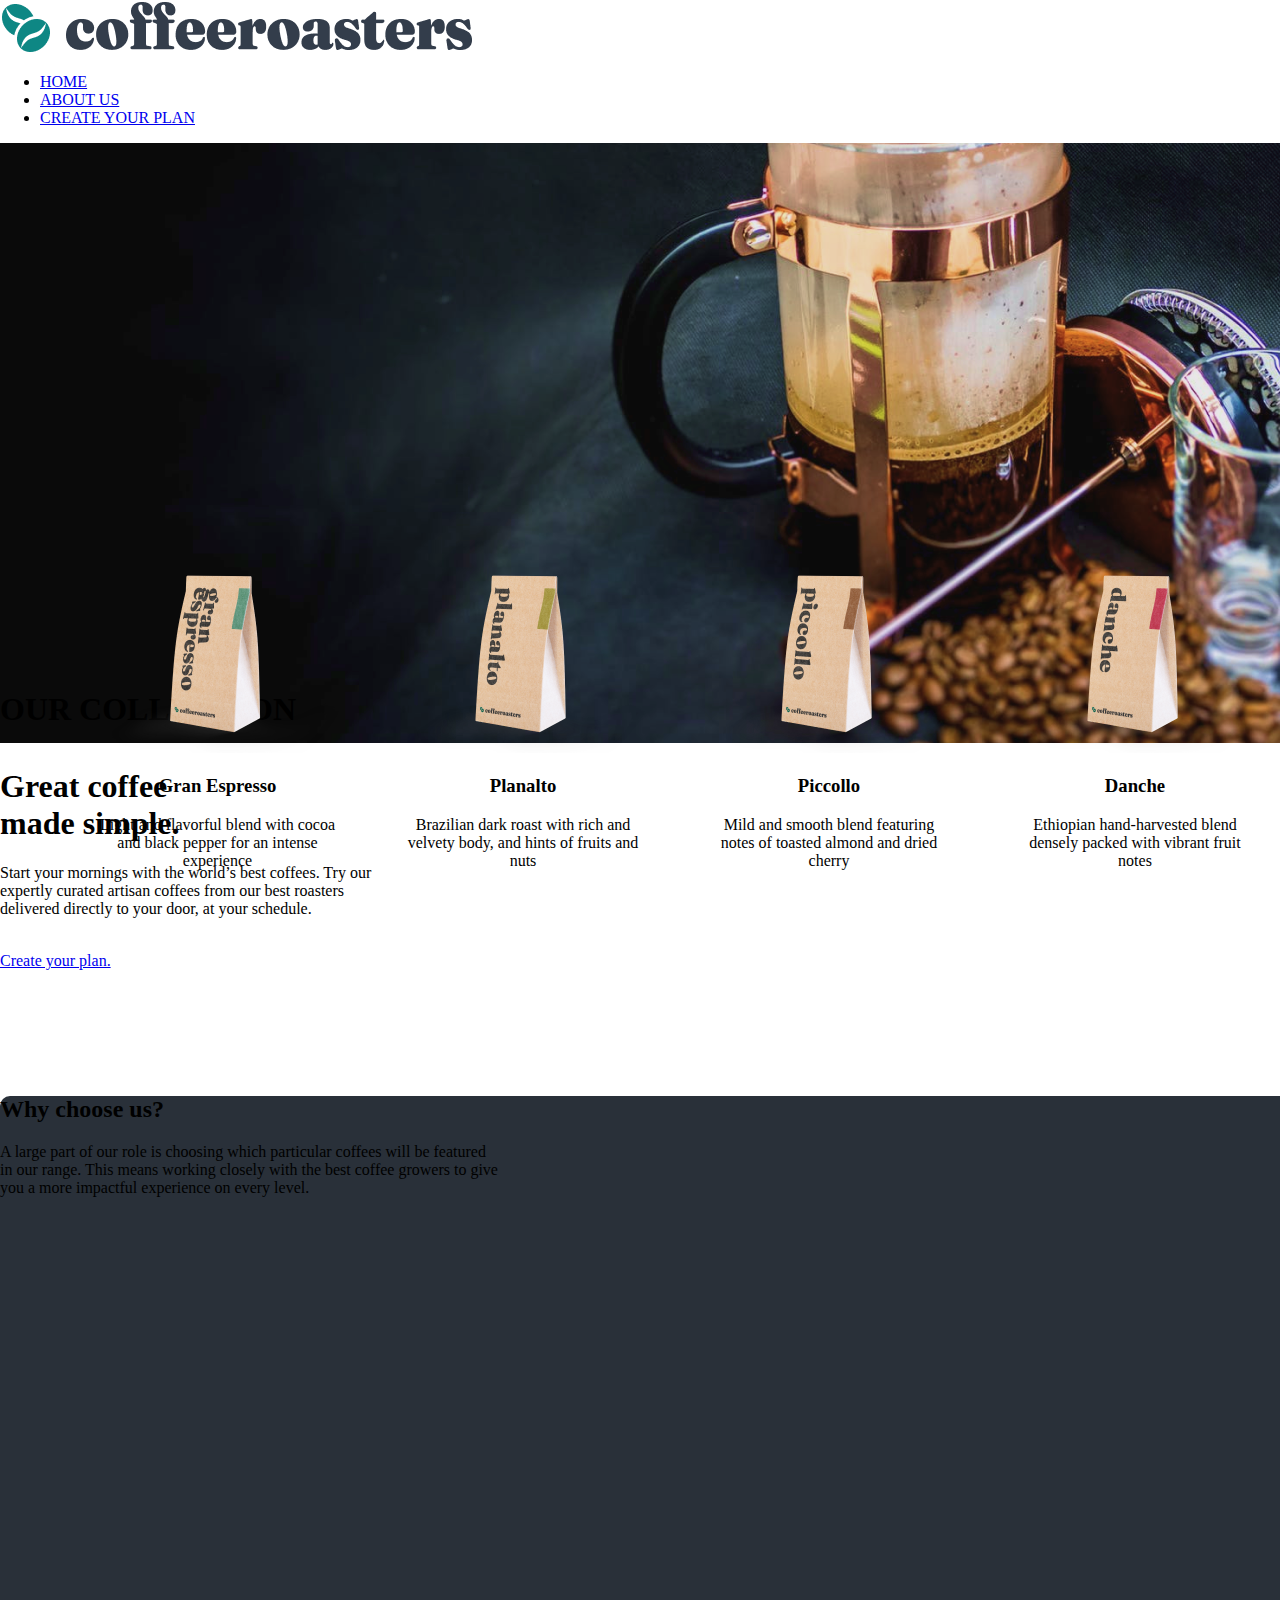
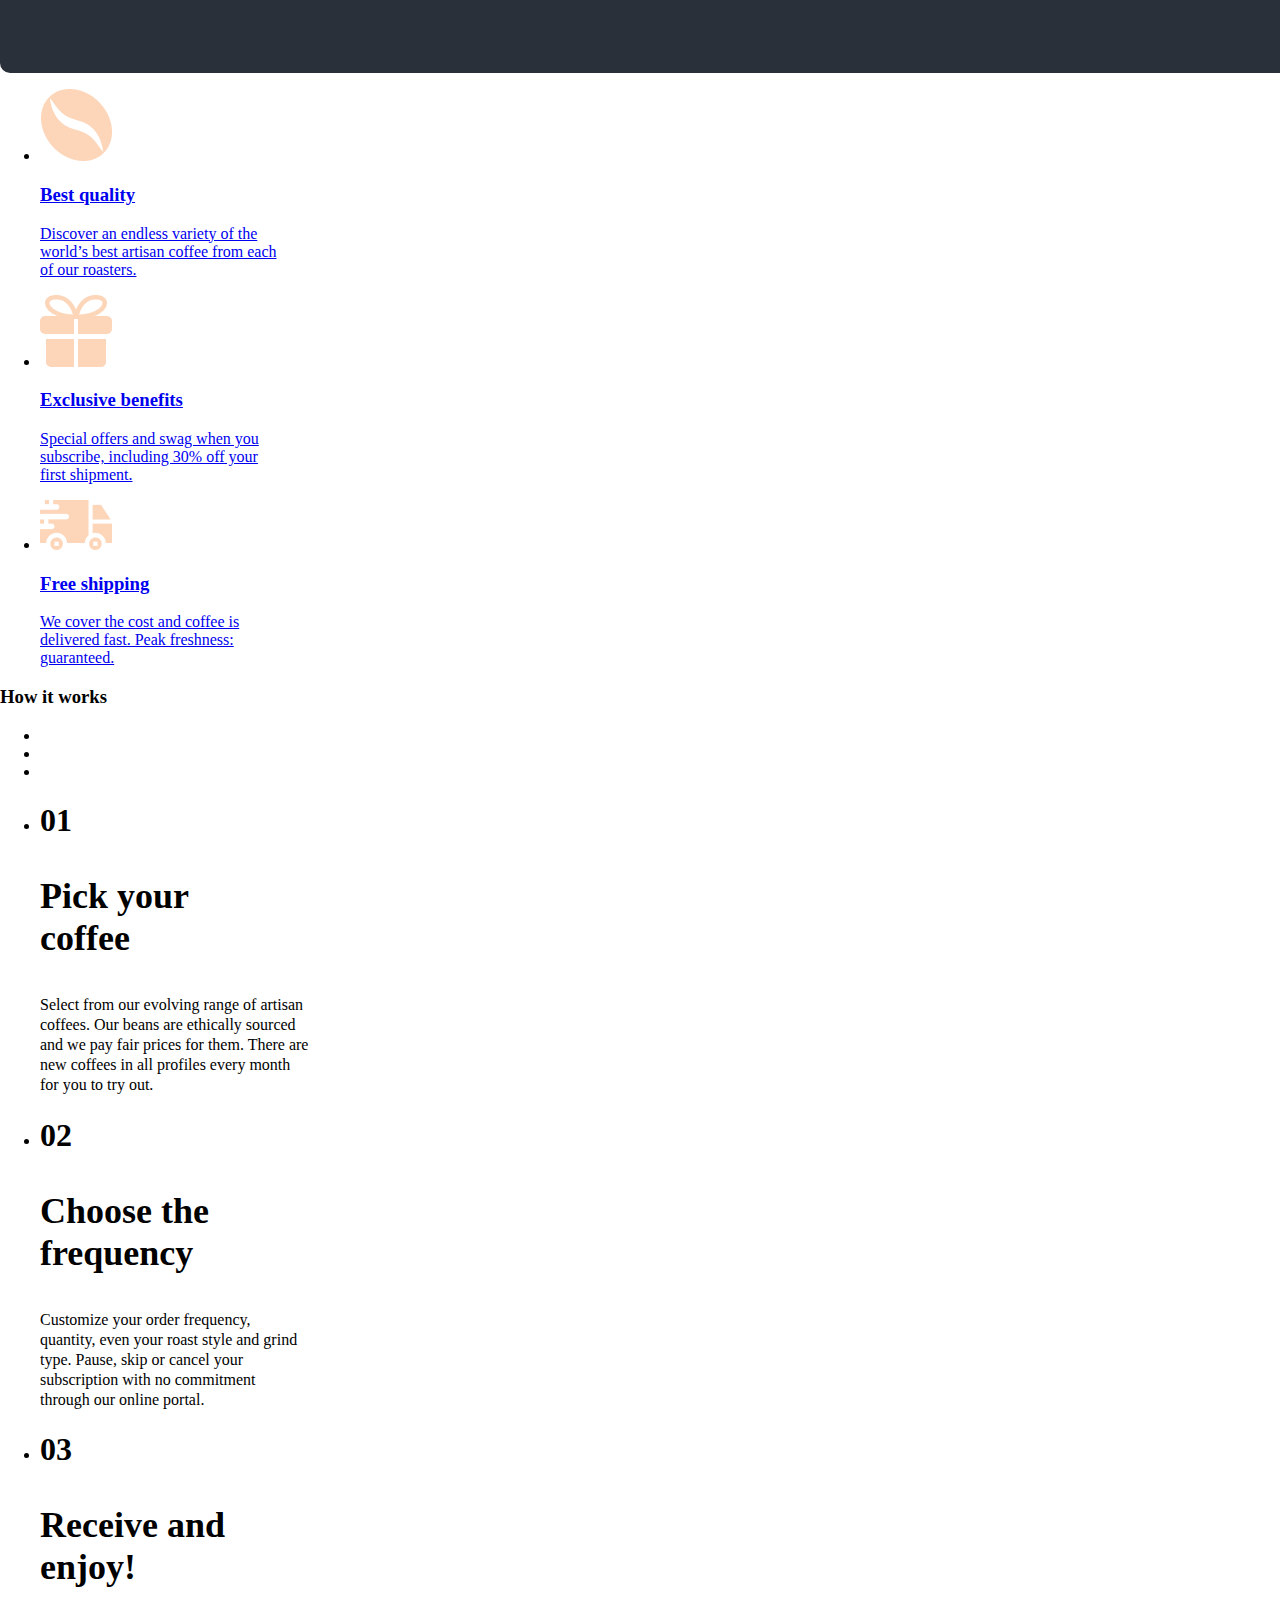
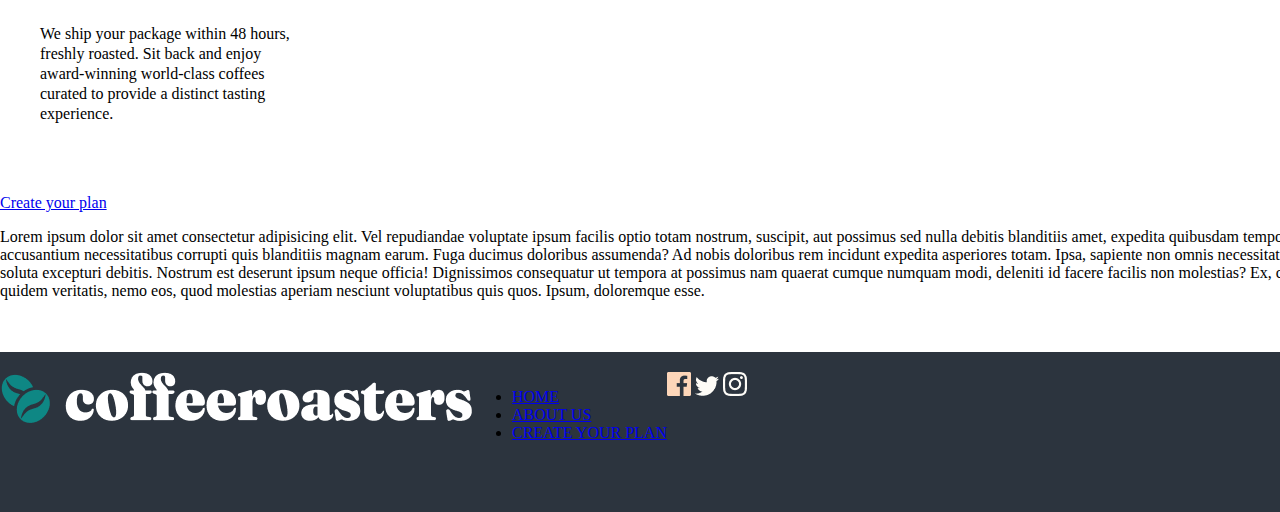
<file: index.html>
<!DOCTYPE html>
<html lang="en">
<head>
    <meta charset="UTF-8">
    <meta http-equiv="X-UA-Compatible" content="IE=edge">
    <meta name="viewport" content="width=device-width, initial-scale=1.0">
    <title>Coffeeroasters</title>
    <link rel="stylesheet" href="./css/style.css">
</head>
<body>
    <div class="container">
        <header>
            <div class="logo">
                <a href="./index.html"><img class="coffeeroasters" src="./image/coffeeroasters.png" alt="coffeeroasters"></a>
            </div>
            <ul class="menu">
                <li class="menu_item"><a href="./index.html" class="menu_link">HOME</a></li>
                <li class="menu_item"><a href="./about.html" class="menu_link">ABOUT US</a></li>
                <li class="menu_item"><a href="#" class="menu_link">CREATE YOUR PLAN</a>
                </li>
            </ul>
        </header>
        
        <div class="content">
            <img src="./image/Bitmap.png" alt="Bitmap" class="bitmap">
            <div class="left">
                <h1 class="heading">Great coffee <br> made simple.</h1>
                <p class="text">Start your mornings with the world’s best coffees. Try our <br> expertly curated artisan coffees from our best roasters <br> delivered directly to your door, at your schedule.</p>
                <br>
                <a class="btn" href="#">Create your plan.</a>
            </div>
        </div>
        
        
        <div class="collection">
            <h1 class="our-collection">OUR COLLECTION</h1>
            <ul class="collection_menu">
                <li class="collection_item"><a href="#" class="collection_link">
                    <img src="./image/gran.png" alt="gran">
                    <h3>Gran Espresso</h3>
                    <p>Light and flavorful blend with cocoa <br> and black pepper for an intense <br> experience</p>
                </a></li>
                <li class="collection_item"><a href="#" class="collection_link">
                    <img src="./image/planalto.png" alt="planalto">
                    <h3>Planalto</h3>
                    <p>Brazilian dark roast with rich and <br> velvety body, and hints of fruits and <br> nuts</p>
                </a></li>
                <li class="collection_item"><a href="#" class="collection_link">
                    <img src="./image/piccollo.png" alt="piccollo">
                    <h3>Piccollo</h3>
                    <p>Mild and smooth blend featuring <br> notes of toasted almond and dried <br>  cherry</p>
                </a></li>
                <li class="collection_item"><a href="#" class="collection_link">
                    <img src="./image/danche.png" alt="danche">
                    <h3>Danche</h3>
                    <p>Ethiopian hand-harvested blend <br> densely packed with vibrant fruit <br> notes</p>
                </a></li>
            </ul>
        </div>
        
        <div class="box">
            <h2 class="box-heading">Why choose us?</h2>
            <p class="box-text">A large part of our role is choosing which particular coffees will be featured <br> 
                in our range. This means working closely with the best coffee growers to give 
                <br>
                you a more impactful experience on every level.</p>
            </div>
            <ul class="box_menu">
                <li class="box_item"><a href="#" class="box_link">
                    <img class="headings" src="./image/coffee-bean.png" alt="coffee-bean">
                    <h3 class="menu_heading">Best quality</h3>
                    <p class="menu_text">Discover an endless variety of the <br> world’s best artisan coffee from each <br> of our roasters.</p>
                </a></li>
                <li class="box_item"><a href="#" class="box_link">
                    <img class="headings" src="./image/Combined Shape.png" alt="Combined">
                    <h3 class="menu_heading">Exclusive benefits</h3>
                    <p class="menu_text">Special offers and swag when you <br> subscribe, including 30% off your <br> first shipment.</p>
                </a></li>
                <li class="box_item"><a href="#" class="box_link">
                    <img class="headings" src="./image/Combined Shape (1).png" alt="Combined">
                    <h3 class="menu_heading">Free shipping</h3>
                    <p class="menu_text">We cover the cost and coffee is <br> delivered fast. Peak freshness: <br> guaranteed.</p>
                </a></li>
            </ul>


            <div class="wrapper">
                <h3 class="wrapper_heading">How it works</h3>
                <div class="line">
                    <ul class="circle_menu">
                        <li class="circle"></li>
                        <li class="circle"></li>
                        <li class="circle"></li>
                    </ul>
                </div>

                <ul class="wrapper_menu">
                    <li class="wrapper_item">
                        <h1 class="big_heading">01</h1>
                        <h3 class="item_heading">Pick your <br> coffee</h3>
                        <p>Select from our evolving range of artisan <br> coffees. Our beans are ethically sourced <br> and we pay fair prices for them. There are <br> new coffees in all profiles every month <br> for you to try out.</p>
                    </li>
                    <li class="wrapper_item">
                        <h1 class="big_heading">02</h1>
                        <h3 class="item_heading">Choose the <br> frequency</h3>
                        <p>Customize your order frequency, <br> quantity, even your roast style and grind <br> type. Pause, skip or cancel your <br> subscription with no commitment <br> through our online portal.</p>
                    </li>
                    <li class="wrapper_item">
                        <h1 class="big_heading">03</h1>
                        <h3 class="item_heading">Receive and <br> enjoy!</h3>
                        <p>We ship your package within 48 hours, <br> freshly roasted. Sit back and enjoy <br> award-winning world-class coffees <br> curated to provide a distinct tasting <br> experience.</p>
                    </li>
                </ul>
            </div>
            <br>
            <br>
            <br>
            <a href="#" class="button">Create your plan</a>




            <p>Lorem ipsum dolor sit amet consectetur adipisicing elit. Vel repudiandae voluptate ipsum facilis optio totam nostrum, suscipit, aut possimus sed nulla debitis blanditiis amet, expedita quibusdam temporibus. Delectus accusantium necessitatibus corrupti quis blanditiis magnam earum. Fuga ducimus doloribus assumenda? Ad nobis doloribus rem incidunt expedita asperiores totam. Ipsa, sapiente non omnis necessitatibus veniam ducimus ad soluta excepturi debitis. Nostrum est deserunt ipsum neque officia! Dignissimos consequatur ut tempora at possimus nam quaerat cumque numquam modi, deleniti id facere facilis non molestias? Ex, culpa ad. Optio, cum quidem veritatis, nemo eos, quod molestias aperiam nesciunt voluptatibus quis quos. Ipsum, doloremque esse.</p>
        
        <br>
        <br>
    </div>

        <footer class="footer">
            <div class="container">
            <div class="footer_div">
                <a href="./index.html"><img class="coffee_logo" src="./image/coffee_logo.png" alt="coffee_logo"></a>
            </div>
                <ul class="footer_menu">
                    <li class="footer_item"><a href="./index.html" class="footer_link"> HOME</a></li>
                    <li class="footer_item"><a href="./about.html" class="footer_link"> ABOUT US</a></li>
                    <li class="footer_item"><a href="#" class="footer_link"> CREATE YOUR PLAN</a></li>
                </ul>

            <div class="image_div">
            <a href="#"><img class="image" src="./image/facebook.png" alt="facebook"></a>
            <a href="#"><img class="image" src="./image/twitter.png" alt="twitter"></a>
            <a href="#"><img class="image" src="./image/instagram.png" alt="instagram"></a>
        </div>
    </div>
        </footer>

    
    </body>
    </html>
</file>
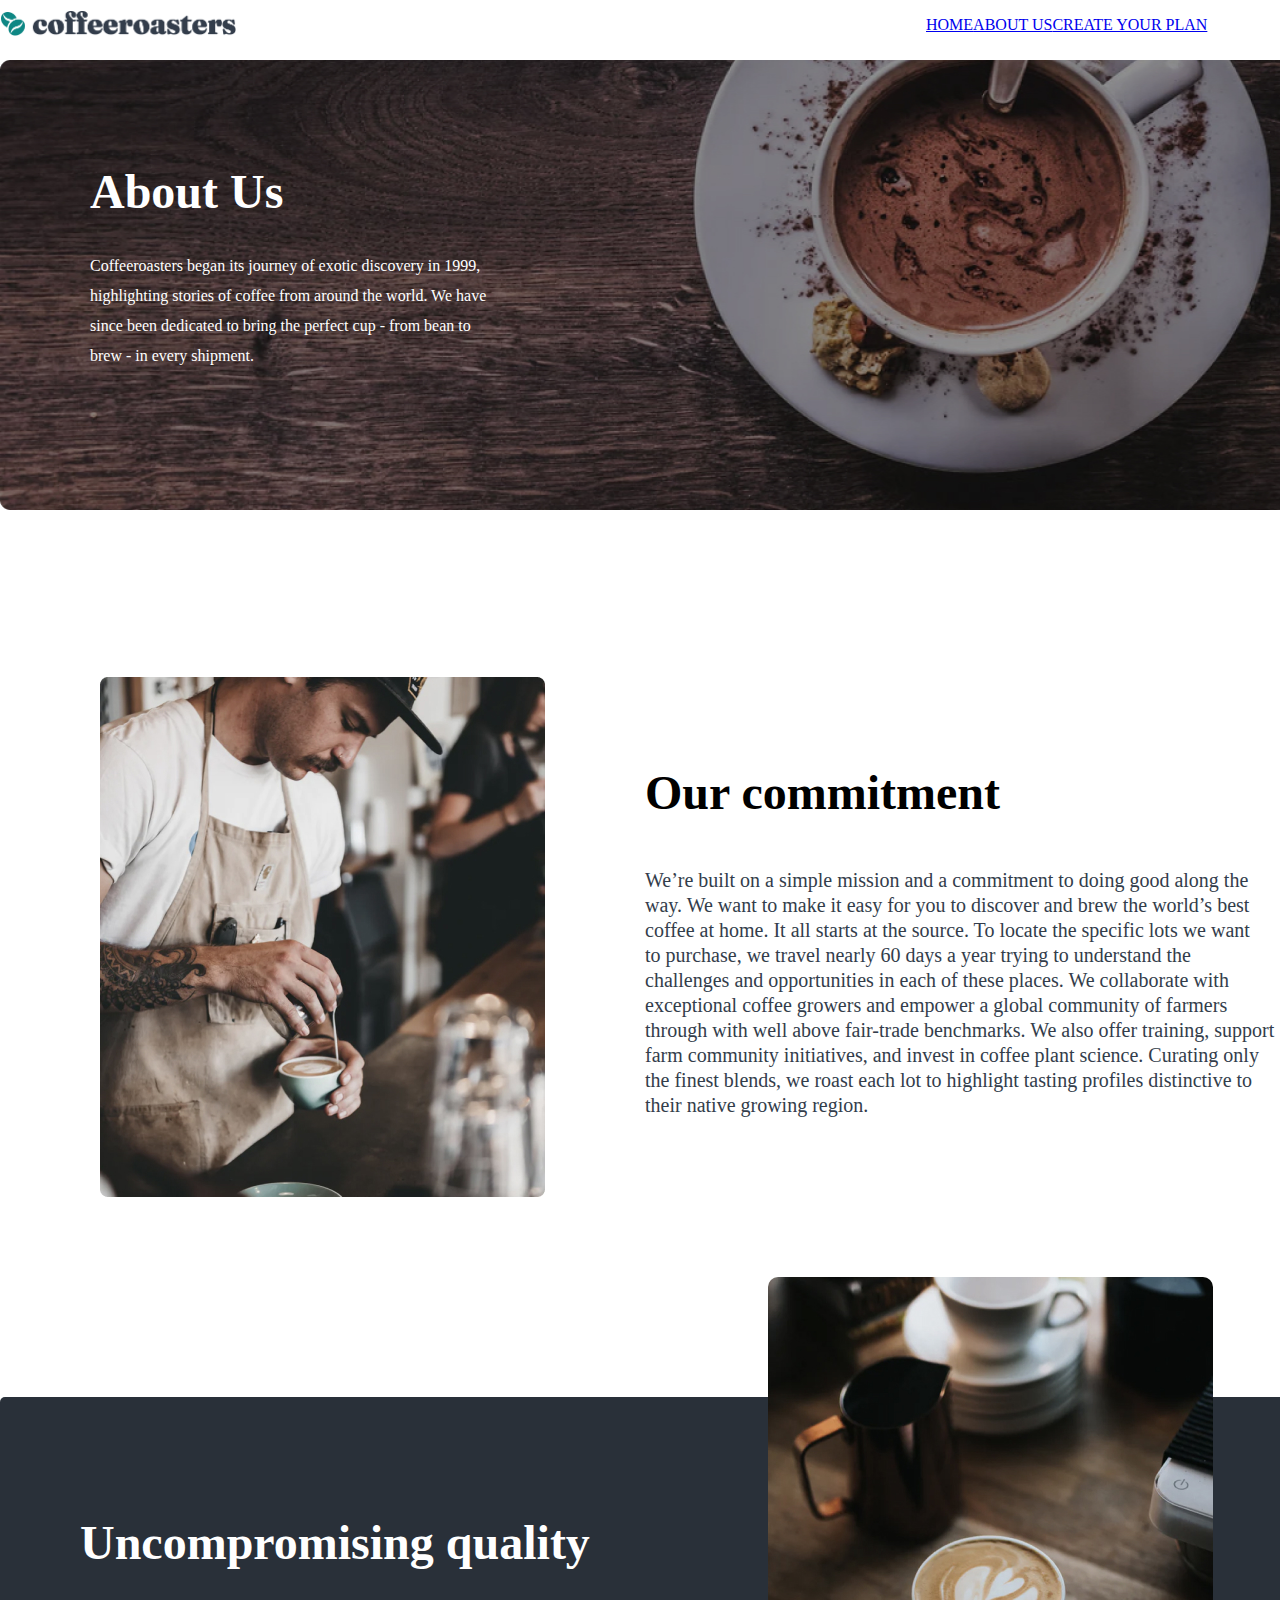
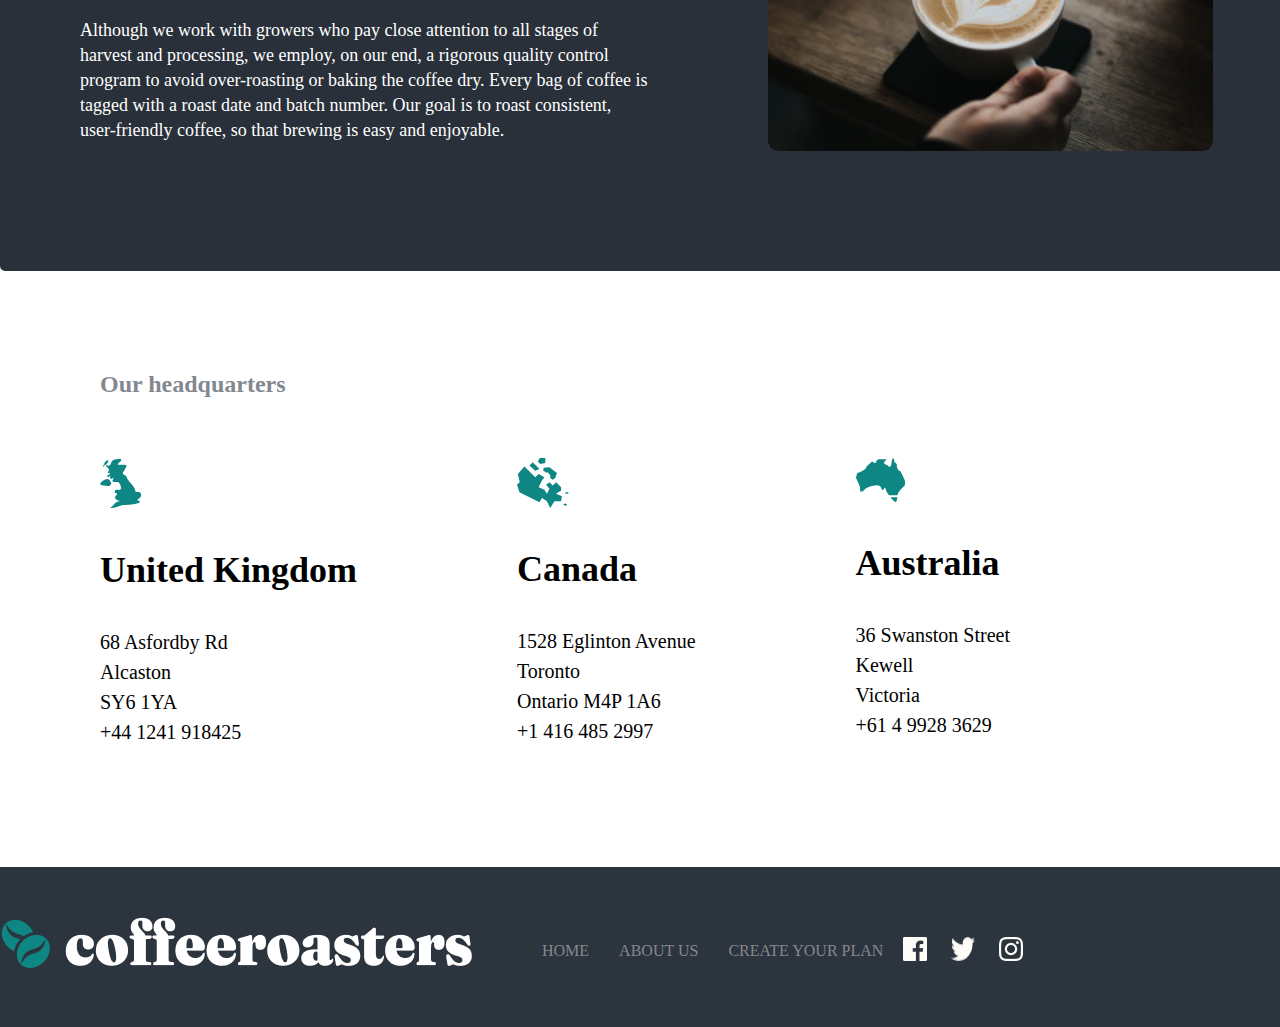
<file: about.html>
<!DOCTYPE html>
<html lang="en">
<head>
    <meta charset="UTF-8">
    <meta http-equiv="X-UA-Compatible" content="IE=edge">
    <meta name="viewport" content="width=device-width, initial-scale=1.0">
    <title>About Us</title>
    <link rel="stylesheet" href="./css/style.css">
</head>
<body>
    <div class="container">
        <header class="header">
            <div class="logo">
                <a href="./index.html"><img class="header__img" src="./image/coffeeroasters.png" alt="coffeeroasters"></a>
            </div>
            <ul class="header__list">
                <li class="header__item"><a href="./index.html" class="header__link">HOME</a></li>
                <li class="header__item"><a href="./about.html" class="header__link">ABOUT US</a></li>
                <li class="header__item"><a href="./subscribe.html" class="header__link">CREATE YOUR PLAN</a>
                </li>
            </ul>
        </header>
        <div class="content">
            <img src="./image/about-logo.jpg" alt="about-logo" class="about-logo">
            <div class="content__left">
                <h1 class="about_heading">About Us</h1>
                <p class="about_text">Coffeeroasters began its journey of exotic discovery in 1999, <br> highlighting stories of coffee from around the world. We have <br> since been dedicated to bring the perfect cup - from bean to <br> brew - in every shipment.</p>
            </div>
        </div>


        <div class="commitment">
            <img src="./image/commitment.jpg" alt="commitment" class="commitment_img">
            <nav class="commit_nav">
                <h3>Our commitment</h3>
                <p>We’re built on a simple mission and a commitment to doing good along the <br> way. We want to make it easy for you to discover and brew the world’s best <br> coffee at home. It all starts at the source. To locate the specific lots we want <br> to purchase, we travel nearly 60 days a year trying to understand the <br> challenges and opportunities in each of these places. We collaborate with <br> exceptional coffee growers and empower a global community of farmers <br> through with well above fair-trade benchmarks. We also offer training, support <br> farm community initiatives, and invest in coffee plant science. Curating only <br> the finest blends, we roast each lot to highlight tasting profiles distinctive to <br> their native growing region.</p>
            </nav>
        </div>


        <div class="quality">
            <nav class="quality_nav">
                <h3 class="quality_heading">Uncompromising quality</h3>
                <p class="quality_text">Although we work with growers who pay close attention to all stages of <br> harvest and processing, we employ, on our end, a rigorous quality control <br> program to avoid over-roasting or baking the coffee dry. Every bag of coffee is <br> tagged with a roast date and batch number. Our goal is to roast consistent, <br> user-friendly coffee, so that brewing is easy and enjoyable.</p>
            </nav>
            <img src="./image/quality.jpg" alt="quality" class="quality_img">
        </div>


        <div class="headquarters">
            <h2 class="headquarter_heading">Our headquarters</h2>
            <ul class="countries">
                <li class="country">
                    <img src="./image/united-kingdom.svg" alt="united-kingdom">
                    <h3 class="country_heading">United Kingdom</h3>
                    <p class="country_text">68  Asfordby Rd <br>
                        Alcaston <br>
                        SY6 1YA <br>
                        +44 1241 918425</p>
                </li>
                <li class="country">
                    <img src="./image/canada.svg" alt="canada">
                    <h3 class="country_heading">Canada</h3>
                    <p class="country_text">1528  Eglinton Avenue <br>
                        Toronto <br>
                        Ontario M4P 1A6 <br>
                        +1 416 485 2997</p>
                </li>
                <li class="country">
                    <img src="./image/australia.svg" alt="australia">
                    <h3 class="country_heading">Australia</h3>
                    <p class="country_text">36 Swanston Street <br>
                        Kewell <br>
                        Victoria <br>
                        +61 4 9928 3629</p>
                </li>
            </ul>
        </div>

        </div>



        <footer class="footer">
            <div class="container">
            <div class="footer_div">
                <a href="./index.html"><img class="footer__logo" src="./image/coffee_logo.png" alt="coffee_logo"></a>
            </div>
                <ul class="footer__menu">
                    <li class="footer__item"><a href="./index.html" class="footer__link"> HOME</a></li>
                    <li class="footer__item"><a href="./about.html" class="footer__link"> ABOUT US</a></li>
                    <li class="footer__item"><a href="#" class="footer__link"> CREATE YOUR PLAN</a></li>
                </ul>

            <div class="image_div">
            <a href="#"><img class="footer__image" src="./image/faceboook.png" alt="facebook"></a>
            <a href="#"><img class="footer__image" src="./image/twitter.png" alt="twitter"></a>
            <a href="#"><img class="footer__image" src="./image/instagram.png" alt="instagram"></a>
        </div>
    </div>
        </footer>
</body>
</html>
</file>
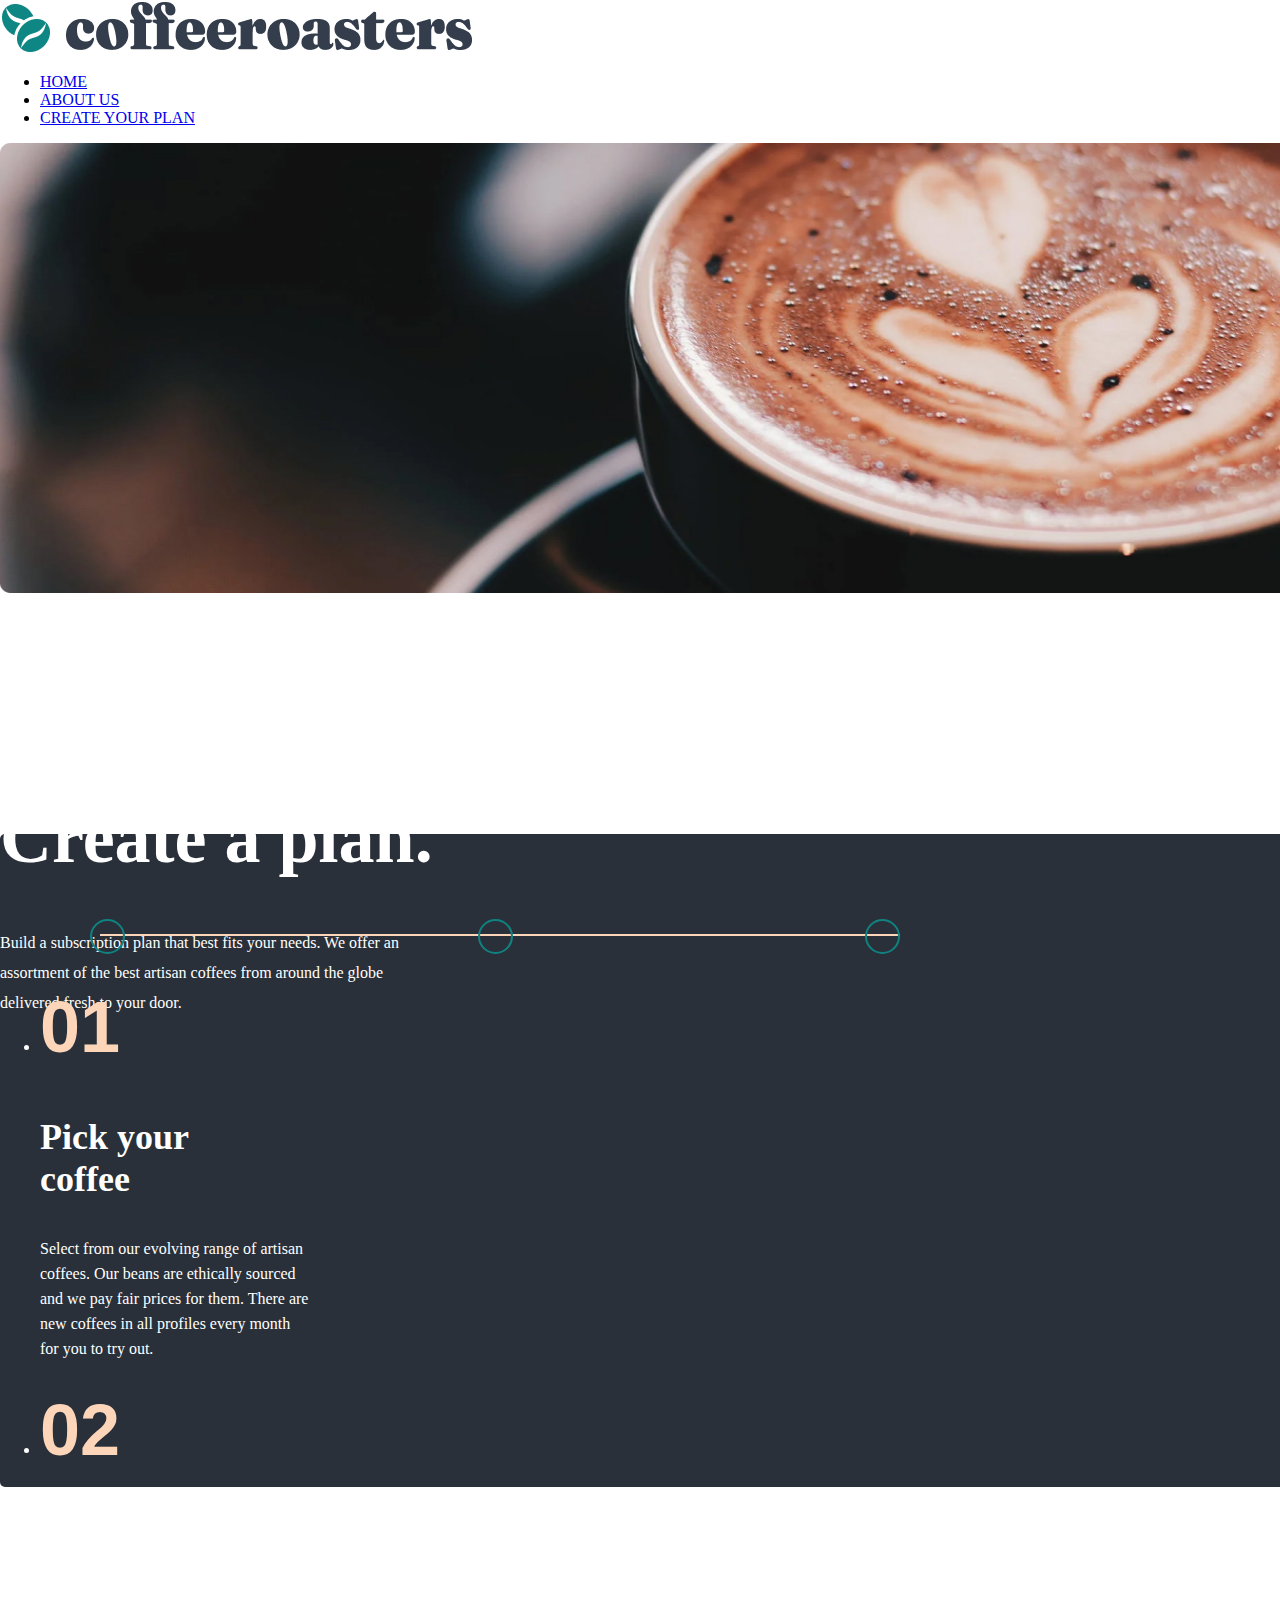
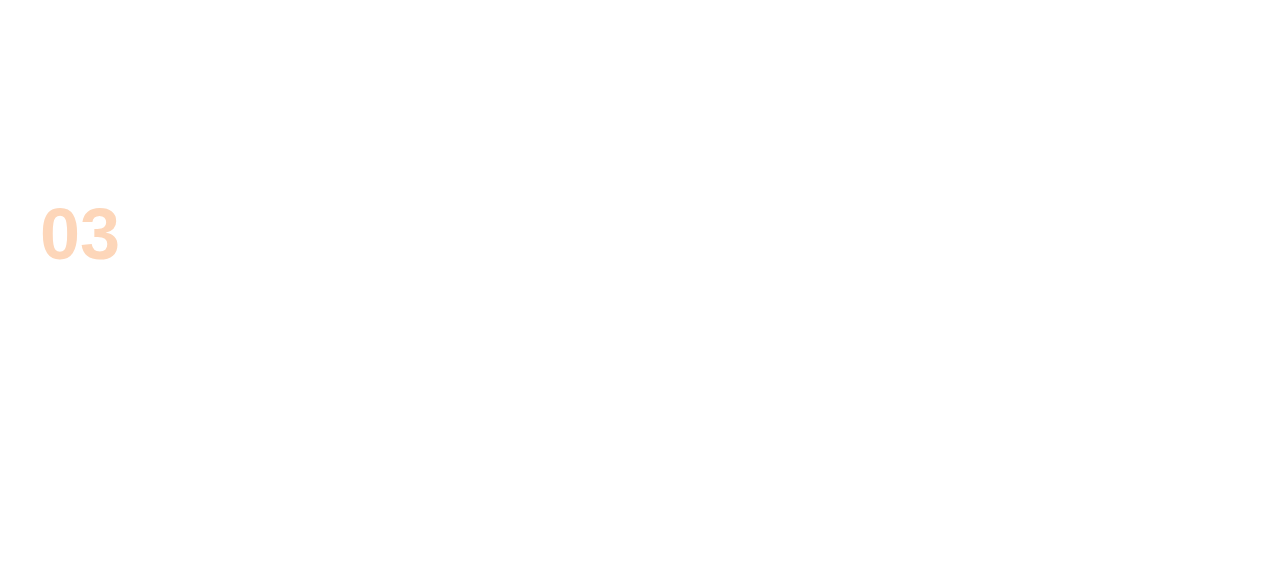
<file: order.html>
<!DOCTYPE html>
<html lang="en">
<head>
    <meta charset="UTF-8">
    <meta http-equiv="X-UA-Compatible" content="IE=edge">
    <meta name="viewport" content="width=device-width, initial-scale=1.0">
    <title>Create your plan</title>
    <link rel="stylesheet" href="./css/style.css">
</head>
<body>
    <div class="container">
        <header>
            <div class="logo">
                <a href="./index.html"><img class="coffeeroasters" src="./image/coffeeroasters.png" alt="coffeeroasters"></a>
            </div>
            <ul class="menu">
                <li class="menu_item"><a href="./index.html" class="menu_link">HOME</a></li>
                <li class="menu_item"><a href="./about.html" class="menu_link">ABOUT US</a></li>
                <li class="menu_item"><a href="./subscribe.html" class="menu_link">CREATE YOUR PLAN</a>
                </li>
            </ul>
        </header>


        <div class="content">
            <img src="./image/plan.jpg" alt="plan" class="plan">
            <div class="left">
                <h1 class="plan_heading">Create a plan.</h1>
                <p class="plan_text">Build a subscription plan that best fits your needs. We offer an <br> assortment of the best artisan coffees from around the globe <br> delivered fresh to your door.</p>
            </div>
        </div>


        <div class="wrapper-plan">
            <div class="plan_line">
                <ul class="circle_menu_plan">
                    <li class="circle_plan"></li>
                    <li class="circle_plan"></li>
                    <li class="circle_plan"></li>
                </ul>
            </div>

            <ul class="wrapper_menu plan_menu">
                <li class="plan_item">
                    <h1 class="big_plan">01</h1>
                    <h3 class="item_plan">Pick your <br> coffee</h3>
                    <p>Select from our evolving range of artisan <br> coffees. Our beans are ethically sourced <br> and we pay fair prices for them. There are <br> new coffees in all profiles every month <br> for you to try out.</p>
                </li>
                <li class="plan_item">
                    <h1 class="big_plan">02</h1>
                    <h3 class="item_plan">Choose the <br> frequency</h3>
                    <p>Customize your order frequency, <br> quantity, even your roast style and grind <br> type. Pause, skip or cancel your <br> subscription with no commitment <br> through our online portal.</p>
                </li>
                <li class="plan_item">
                    <h1 class="big_plan">03</h1>
                    <h3 class="item_plan">Receive and <br> enjoy!</h3>
                    <p>We ship your package within 48 hours, <br> freshly roasted. Sit back and enjoy <br> award-winning world-class coffees <br> curated to provide a distinct tasting <br> experience.</p>
                </li>
            </ul>
        </div>

    </div>
</body>
</html>
</file>
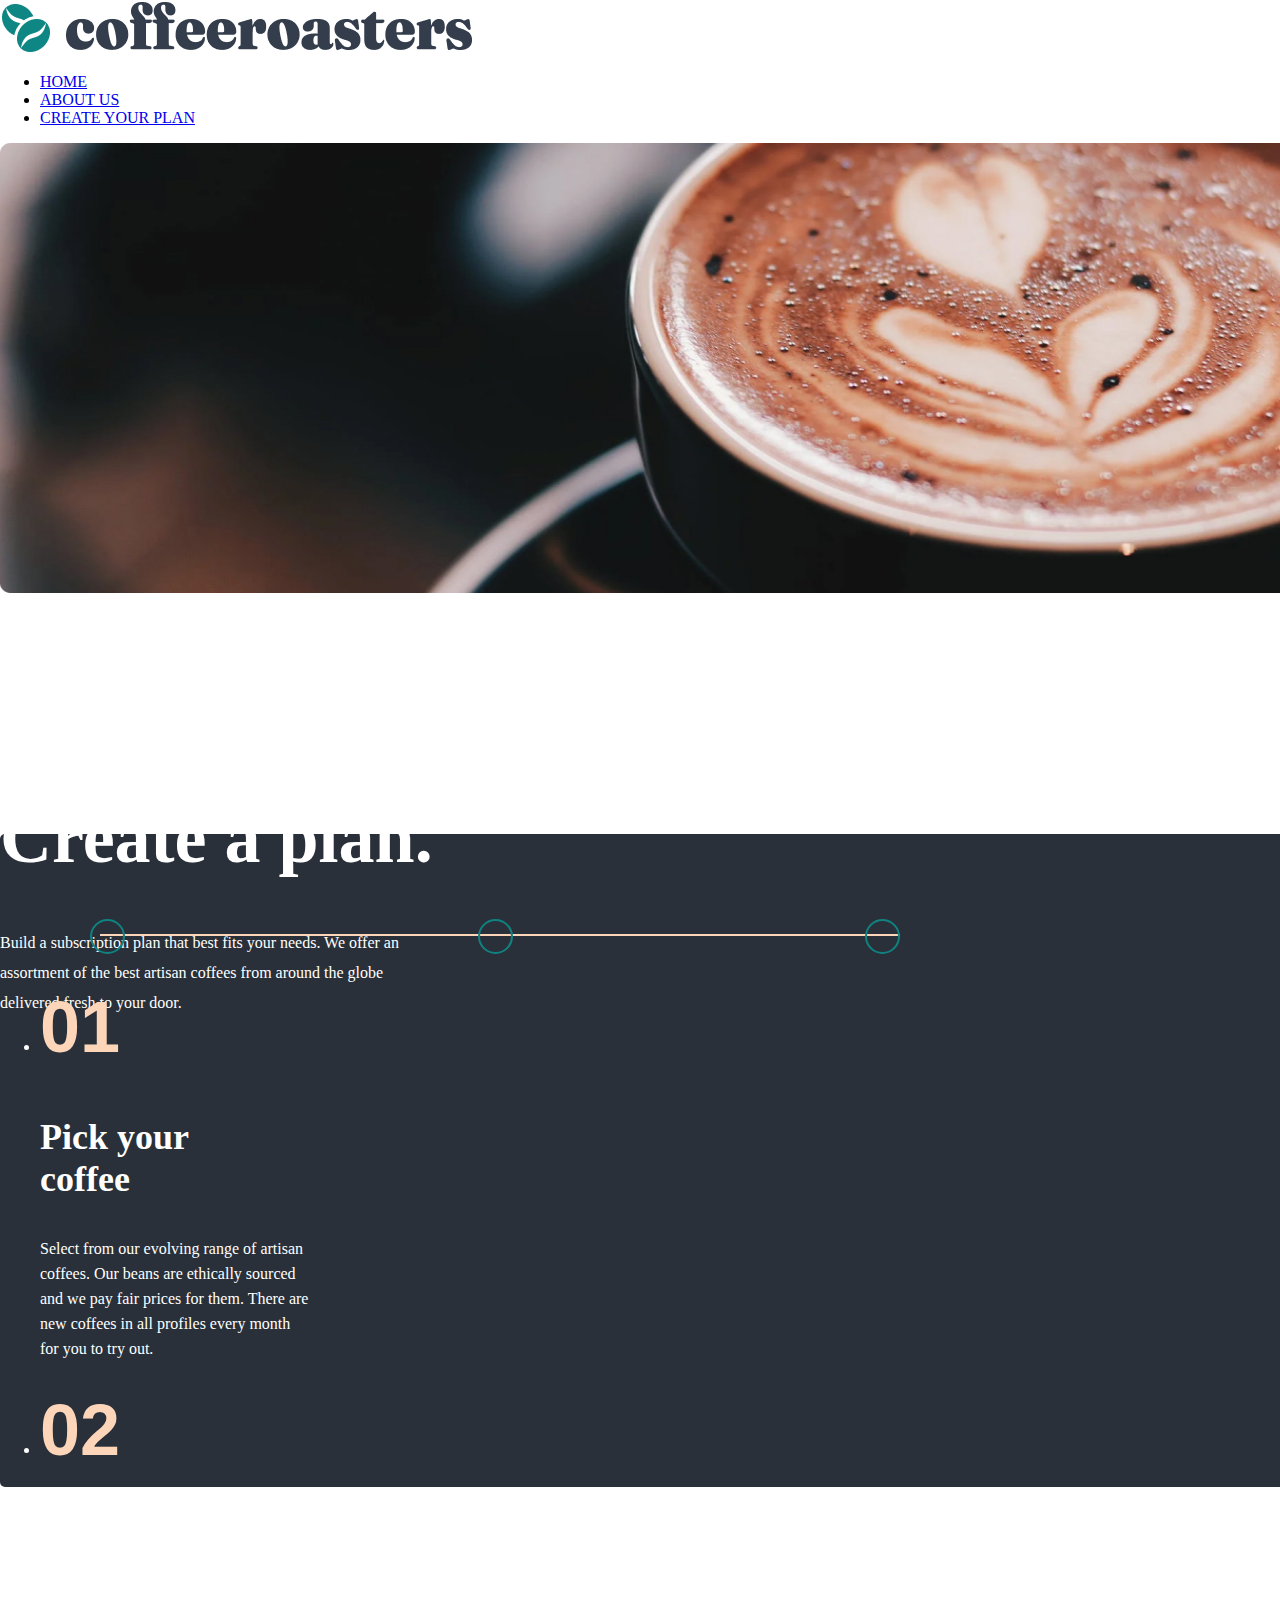
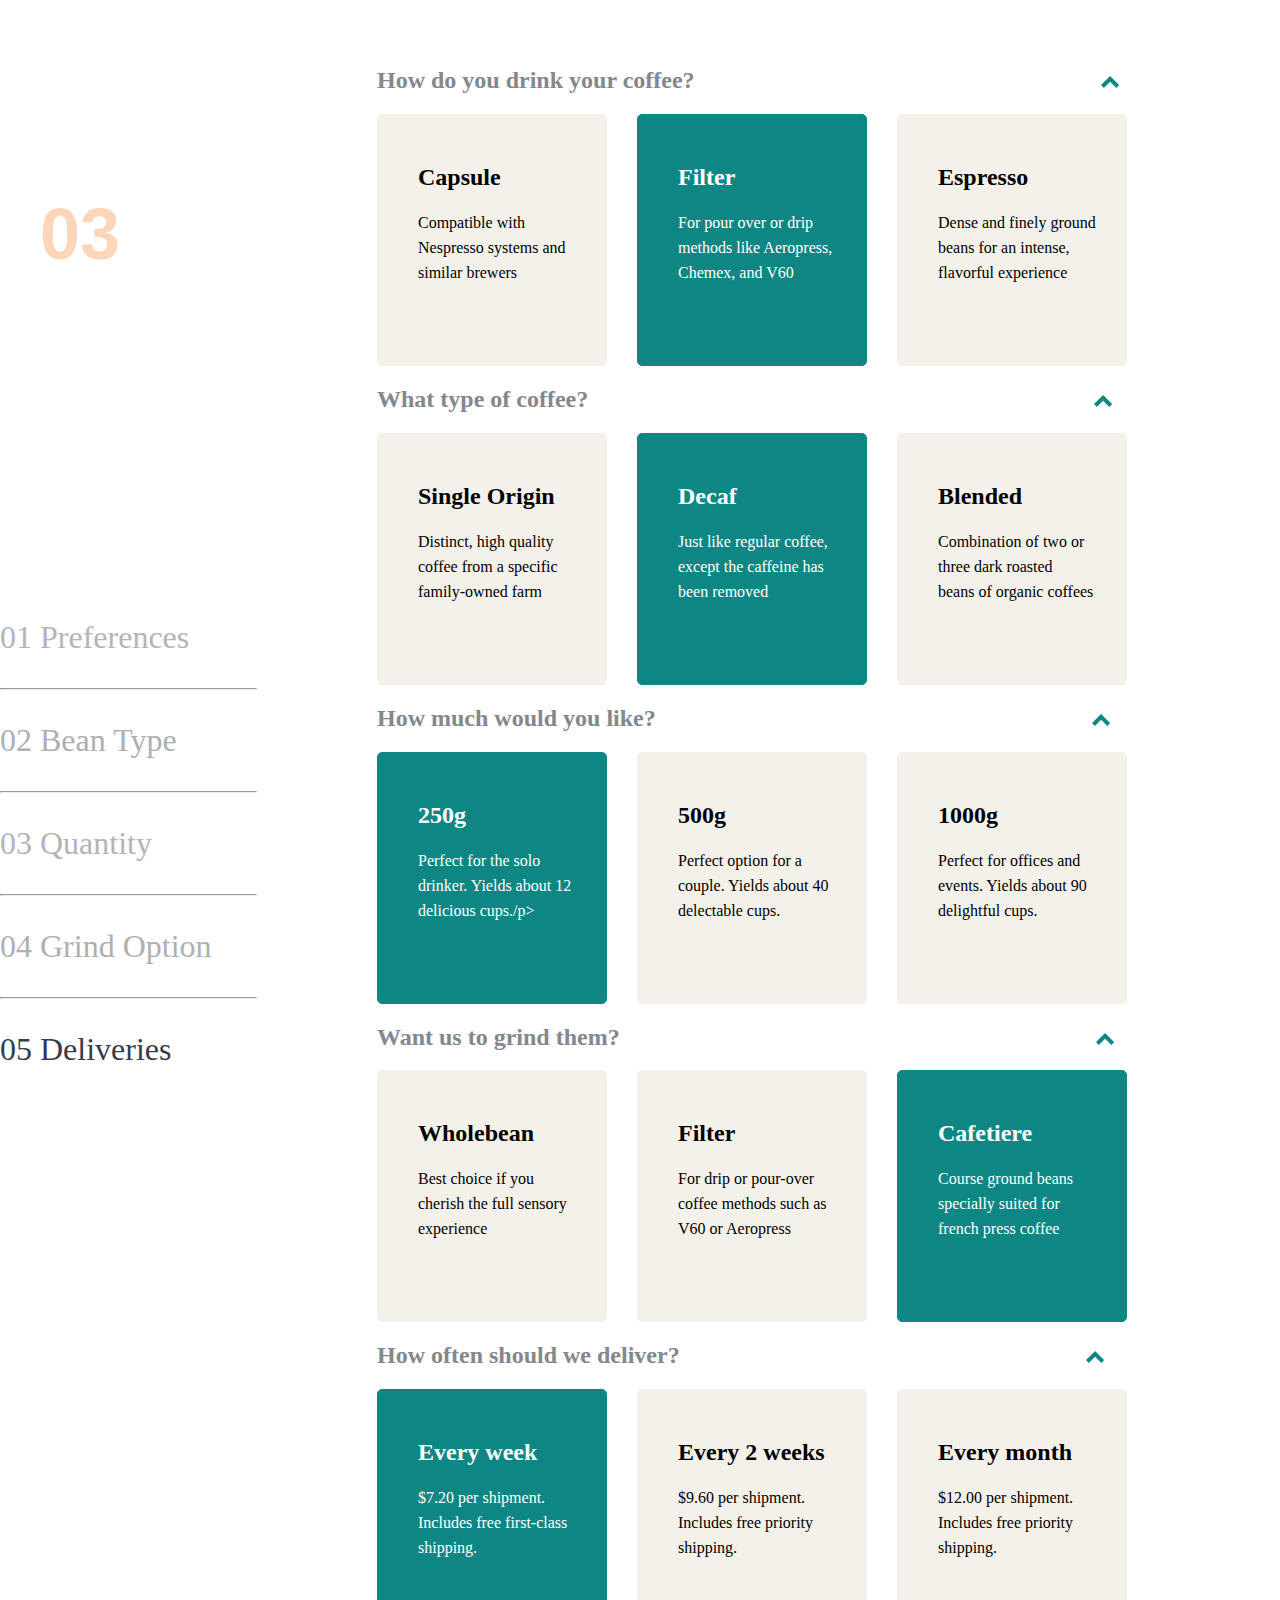
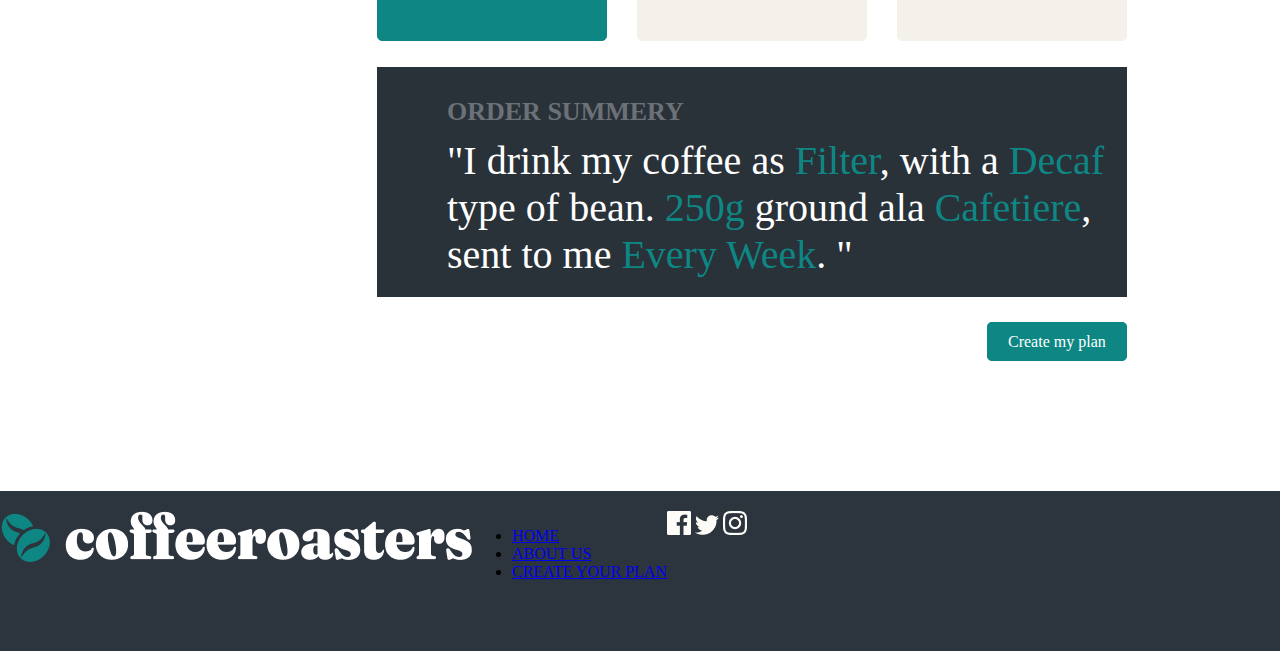
<file: subscribe.html>
<!DOCTYPE html>
<html lang="en">
<head>
    <meta charset="UTF-8">
    <meta http-equiv="X-UA-Compatible" content="IE=edge">
    <meta name="viewport" content="width=device-width, initial-scale=1.0">
    <title>Create your plan</title>
    <link rel="stylesheet" href="./css/style.css">
</head>
<body>
    <div class="container">
        <header>
            <div class="logo">
                <a href="./index.html"><img class="coffeeroasters" src="./image/coffeeroasters.png" alt="coffeeroasters"></a>
            </div>
            <ul class="menu">
                <li class="menu_item"><a href="./index.html" class="menu_link">HOME</a></li>
                <li class="menu_item"><a href="./about.html" class="menu_link">ABOUT US</a></li>
                <li class="menu_item"><a href="./subscribe.html" class="menu_link">CREATE YOUR PLAN</a>
                </li>
            </ul>
        </header>


        <div class="content">
            <img src="./image/plan.jpg" alt="plan" class="plan">
            <div class="left">
                <h1 class="plan_heading">Create a plan.</h1>
                <p class="plan_text">Build a subscription plan that best fits your needs. We offer an <br> assortment of the best artisan coffees from around the globe <br> delivered fresh to your door.</p>
            </div>
        </div>



        <div class="wrapper-plan">
            <div class="plan_line">
                <ul class="circle_menu_plan">
                    <li class="circle_plan"></li>
                    <li class="circle_plan"></li>
                    <li class="circle_plan"></li>
                </ul>
            </div>

            <ul class="wrapper_menu plan_menu">
                <li class="plan_item">
                    <h1 class="big_plan">01</h1>
                    <h3 class="item_plan">Pick your <br> coffee</h3>
                    <p>Select from our evolving range of artisan <br> coffees. Our beans are ethically sourced <br> and we pay fair prices for them. There are <br> new coffees in all profiles every month <br> for you to try out.</p>
                </li>
                <li class="plan_item">
                    <h1 class="big_plan">02</h1>
                    <h3 class="item_plan">Choose the <br> frequency</h3>
                    <p>Customize your order frequency, <br> quantity, even your roast style and grind <br> type. Pause, skip or cancel your <br> subscription with no commitment <br> through our online portal.</p>
                </li>
                <li class="plan_item">
                    <h1 class="big_plan">03</h1>
                    <h3 class="item_plan">Receive and <br> enjoy!</h3>
                    <p>We ship your package within 48 hours, <br> freshly roasted. Sit back and enjoy <br> award-winning world-class coffees <br> curated to provide a distinct tasting <br> experience.</p>
                </li>
            </ul>
        </div>



        <div class="coffee_page">
            <div class="left">
                <p class="left_p">01 Preferences</p>
                <hr class="hr">
                <p class="left_p2">02 Bean Type</p>
                <hr class="hr">
                <p class="left_p">03 Quantity</p>
                <hr class="hr">
                <p class="left_p2">04 Grind Option</p>
                <hr class="hr">
                <p class="left_p5">05 Deliveries</p>
            </div>



            <div class="right">
                <h2 class="right_heading">How do you drink your coffee? <img src="./image/top.svg" alt="top" class="top"></h2>
                <ul class="right_menu">
                    <li class="right_item">
                        <nav>
                        <h2>Capsule</h2>
                        <p>Compatible with <br> Nespresso systems and <br> similar brewers</p>  
                    </nav>
                    </li>
                    <li class="right_item filter">
                        <nav>
                        <h2>Filter</h2>
                        <p>For pour over or drip <br> methods like Aeropress, <br> Chemex, and V60</p>
                    </nav>
                    </li>
                    <li class="right_item">
                        <nav>
                        <h2>Espresso</h2>
                        <p>Dense and finely ground <br> beans for an intense, <br> flavorful experience</p>
                    </nav>
                    </li>
                </ul>


                <h2 class="right_heading">What type of coffee? <img src="./image/top.svg" alt="top" class="top2"></h2>
                <ul class="right_menu">
                    <li class="right_item">
                        <nav>
                        <h2>Single Origin</h2>
                        <p>Distinct, high quality <br> coffee from a specific <br> family-owned farm</p>  
                    </nav>
                    </li>
                    <li class="right_item filter">
                        <nav>
                        <h2>Decaf</h2>
                        <p>Just like regular coffee, <br> except the caffeine has <br> been removed</p>
                    </nav>
                    </li>
                    <li class="right_item">
                        <nav>
                        <h2>Blended</h2>
                        <p>Combination of two or <br> three dark roasted <br> beans of organic coffees</p>
                    </nav>
                    </li>
                </ul>

                <h2 class="right_heading">How much would you like? <img src="./image/top.svg" alt="top" class="top3"></h2>
                <ul class="right_menu">
                    <li class="right_item filter">
                        <nav>
                        <h2>250g</h2>
                        <p>Perfect for the solo <br> drinker. Yields about 12 <br> delicious cups./p>
                    </nav>
                    </li>
                    <li class="right_item">
                        <nav>
                        <h2>500g</h2>
                        <p>Perfect option for a <br> couple. Yields about 40 <br> delectable cups.</p>  
                    </nav>
                    </li>
                    <li class="right_item">
                        <nav>
                        <h2>1000g</h2>
                        <p>Perfect for offices and <br> events. Yields about 90 <br> delightful cups.</p>
                    </nav>
                    </li>
                </ul>

                <h2 class="right_heading">Want us to grind them? <img src="./image/top.svg" alt="top" class="top4"></h2>
                <ul class="right_menu">
                    <li class="right_item">
                        <nav>
                        <h2>Wholebean</h2>
                        <p>Best choice if you <br> cherish the full sensory <br> experience</p>  
                    </nav>
                    </li>
                    <li class="right_item">
                        <nav>
                        <h2>Filter</h2>
                        <p>For drip or pour-over <br> coffee methods such as <br> V60 or Aeropress</p>
                    </nav>
                    </li>
                    <li class="right_item filter">
                        <nav>
                        <h2>Cafetiere</h2>
                        <p>Course ground beans <br> specially suited for <br> french press coffee</p>
                    </nav>
                    </li>
                </ul>


                <h2 class="right_heading">How often should we deliver? <img src="./image/top.svg" alt="top" class="top"></h2>
                <ul class="right_menu">
                    <li class="right_item filter">
                        <nav>
                        <h2>Every week</h2>
                        <p>$7.20 per shipment. <br> Includes free first-class <br> shipping.</p>
                    </nav>
                    </li>
                    <li class="right_item">
                        <nav>
                        <h2>Every 2 weeks</h2>
                        <p>$9.60 per shipment. <br> Includes free priority <br> shipping.</p>  
                    </nav>
                    </li>
                    <li class="right_item">
                        <nav>
                        <h2>Every month</h2>
                        <p>$12.00 per shipment. <br> Includes free priority <br> shipping.</p>
                    </nav>
                    </li>
                </ul>
            


            <div class="order_summery">
                <h3 class="order_heading">ORDER SUMMERY</h3>
                <p class="summery_text">"I drink my coffee as <span>Filter</span>, with a <span>Decaf</span> type of bean. <span>250g</span> ground ala <span>Cafetiere</span>, sent to me <span>Every Week</span>. "</p>
            </div>

            <br>
            <br>
            
            <a href="#" class="my-btn">Create my plan</a>
        </div>
    </div>
    </div>




    <footer class="footer summery_footer">
        <div class="container">
        <div class="footer_div">
            <a href="./index.html"><img class="coffee_logo" src="./image/coffee_logo.png" alt="coffee_logo"></a>
        </div>
            <ul class="footer_menu">
                <li class="footer_item"><a href="./index.html" class="footer_link"> HOME</a></li>
                <li class="footer_item"><a href="./about.html" class="footer_link"> ABOUT US</a></li>
                <li class="footer_item"><a href="#" class="footer_link"> CREATE YOUR PLAN</a></li>
            </ul>

        <div class="image_div">
        <a href="#"><img class="image" src="./image/faceboook.png" alt="facebook"></a>
        <a href="#"><img class="image" src="./image/twitter.png" alt="twitter"></a>
        <a href="#"><img class="image" src="./image/instagram.png" alt="instagram"></a>
    </div>
</div>
    </footer>
</body>
</html>
</file>
<file: css/style.css>
body {
    margin: 0;
    padding: 0;
}
.container{
    width: 1440px;
    margin-left: auto;
    margin-right: auto;
    margin-top: 0;
}
.header{
    display: flex;
    margin-bottom: 10px;
}
.header__img{
    width: 236px;
    height: 26px;
    /* margin-left: 200px; */
    margin-top: 10px;
}
.header__list{
    list-style-type: none;
    display: flex;
    margin-left: 650px;
}
.header_item{
    margin-left: 40px;
}
.header_link{
    text-decoration: none;
    color: #83888F;
}
.header_link:hover{
    color: black;
    cursor:pointer;
}
/* .content{
    background-image: url('/image/Bitmap.png');
} */
.content__left{
    transform: translateY(-500px);
    margin-left: 90px;
    margin-top: -50px;
}
.content__heading{
    /* width: 493px;
    height: 145px; */
    color: white;
    font-size: 72px;
    font-family: 'Fraunces 9pt', sans-serif;
}
.content__text{
    /* width: 445px;
    height: 78px; */
    color: white;
    font-size: 26px;
}
.content__btn{
    padding: 10px 20px;
    background-color: #0E8784;
    text-decoration: none;
    border: 1px solid #0E8784;
    color: white;
    border-radius: 5px;
}
.content__btn:hover{
    background-color: #66D2CF;
    border: 1px solid #66D2CF;
    color: #FEFCF7;
}
.content__btn:active{
    background-color: #E2DEDB;
    border: 1px solid #E2DEDB;
    color: #FEFCF7;
}
.content__img{
    width: 1350px;
    height: 600px;
    border-radius: 5px;
}


.collection{
    margin-top: -300px;
}
.collection__header{
    font-size: 130px;
    text-align: center;
    letter-spacing: 3px;
    margin-right: 50px;
    color: #D8D8D7;
    font-family:Georgia, 'Times New Roman', Times, serif;
}
.collection_menu{
    list-style-type: none;
    display: flex;
    text-align: center;
    transform: translateY(-190px);
}
.collection_item{
    margin-left: 50px;
}
.collection_link{
    text-decoration: none;
    color: black;
}

.box{
    width: 1350px;
    height: 577px;
    background-color: #293039;
    border-radius: 10px;
}
.box__header{
    transform: translateY(130px);
    color:white;
    text-align: center;
    font-size: 48px;
}
.box__description{
    margin-top: 150px;
    color: white;
    text-align: center;
    /* font-size: 20px; */
    letter-spacing: 4px;
    line-height: 30px;
}
.box__menu{
    list-style-type: none;
    display: flex;  
    text-align: center;       
    align-items: center;                                                         
}
.box__item{
    width: 350px;
    height: 382px;
    background-color: #0E8784;
    margin-left: 55px;
    transform: translateY(-250px);
    border-radius: 10px;
}
.box__link{
    text-decoration: none;
    color: white;
}
.box__img{
    margin-top: 100px;
}
.box__heading{
    font-size: 32px;
}
.box__text{
    font-size: 20px;
}

.wrapper__header{
    color: #83888F;
    margin-left: 100px;
    margin-bottom: 100px;
    margin-top: -150px;
}
.wrapper__line{
    height: 5px;
    width: 850px;
    background-color: #FDDFC8;
    transform: translateX(100px);
}
.wrapper__list{
    list-style-type: none;
    display: flex;
    justify-content: space-between;
    transform: translateY(-15px);
    margin-left: -50px;
}
.wrapper__circle{
    width: 31px;
    height: 31px;
    border: 2px solid #0E8784;
    border-radius: 50%;
    background-color: white;
}
.wrapper__menu{
    list-style-type: none;
    display: flex;
    margin-left: 50px;
}
.wrapper__item{
    width: 285px;
    height: 355px;
    margin-right: 125px;
}
.wrapper__heading{
    font-size: 72px;
    font-family:Verdana, Geneva, Tahoma, sans-serif ;
    color: #FDD6B9;
}
.item_heading{
    font-size: 36px;
}
.wrapper_item p{
    line-height: 20px;
}
.wrapper__btn{
    padding: 10px 20px;
    background-color: #0E8784;
    text-decoration: none;
    border: 1px solid #0E8784;
    color: white;
    border-radius: 5px;
    margin-left: 80px;
}
.wrapper__btn:hover{
    background-color: #66D2CF;
    border: 1px solid #66D2CF;
    color: #FEFCF7;
}
.wrapper__btn:active{
    background-color: #E2DEDB;
    border: 1px solid #E2DEDB;
    color: #FEFCF7;
}

/* footer */
.footer{
    background-color: #2C343E;
}
.footer .container{
    height: 120px;
    padding: 20px 0;
    display: flex;
}
.footer__menu{
    list-style-type: none;
    display: flex;
    margin-top: 55px;
}
.footer__item{
    margin-left: 30px;
}
.footer__link{
    text-decoration: none;
    color: #83888F;
}
.footer__link:hover{
    color: black;
    cursor:pointer;
}
.footer__logo{
    margin-top: 30px;
}
.footer__image{
    width: 24px;
    height: 24px;
    margin-top: 50px;
    margin-left: 20px;
}
.footer__image-div{
    margin-left: 200px;
}









/* About Us */
.about-logo{
        width: 1350px;
        height: 450px;
        border-radius: 5px;
}
.about_heading{
    margin-top: 200px;
    color: white;
    font-size: 48px;
}
.about_text{
    color: white;
    line-height: 30px;
}


.commitment{
    display: flex;
}
.commitment_img{
    margin-left: 100px;
    margin-top: -210px;
}
.commit_nav{
    margin-top: -170px;
    margin-left: 100px;
}
.commit_nav h3{
    width: 357px;
    font-size: 48px;
}
.commit_nav p{
    color: #333D4B;
    font-size: 20px;
    line-height: 25px;
}
.quality{
    width: 1350px;
    height: 474px;
    background-color: #293039;
    display: flex;
    border-radius: 5px;
    margin-top: 200px;
}
.quality_nav{
    margin-left: 80px;
    margin-top: 70px;
}
.quality_heading{
    color: white;
    font-size: 48px;
}
.quality_text{
    color: white;
    font-size: 18px;
    line-height: 25px;
}
.quality_img{
    width: 445px;
    height: 474px;
    border-radius: 10px;
    margin-left: 120px;
    margin-top: -120px;
}

.headquarter_heading{
    color: #83888F;
    margin-left: 100px;
    margin-top: 100px;
}
.countries{
    list-style-type: none;
    display: flex;
    margin-bottom: 100px;
}
.country{
    margin-top: 40px;
    margin-left: 60px;
    margin-right: 100px;
}
.country_heading{
    font-size: 36px;
}
.country_text{
    font-size: 20px;
    line-height: 30px;
}




/* Create a plan */
.plan{
    width: 1350px;
    height: 450px;
    border-radius: 5px;
}
.plan_heading{
    margin-top: 200px;
    color: white;
    font-size: 72px;
}
.plan_text{
    color: white;
    line-height: 30px;
}
.wrapper-plan{
    width: 1350px;
    height: 653px;
    background-color: #293039;
    border-radius: 5px;
    margin-top: -200px;
}
.big_plan{
    font-size: 72px;
    font-family:Verdana, Geneva, Tahoma, sans-serif ;
    color: #FDD6B9;
}
.item_plan{
    font-size: 36px;
    color: white;
}
.plan_item{
    width: 285px;
    height: 355px;
    margin-right: 125px;
    color: white;
}
.plan_line{
    height: 2px;
    width: 800px;
    background-color: #FDD6B9;
    transform: translateX(100px);
    transform: translateY(100px);
    margin-left: 100px;
}
.plan_menu{
    margin-top: 150px;
}
.plan_menu p{
    line-height: 25px;
}
.circle_menu_plan{
    list-style-type: none;
    display: flex;
    justify-content: space-between;
    transform: translateY(-15px);
    margin-left: -50px;
}
.circle_plan{
    width: 31px;
    height: 31px;
    border: 2px solid #108280;
    border-radius: 50%;
}
.coffee_page{
    margin-top: 700px;
    display:flex;
    margin-bottom: -100px;
}
.hr{
    width: 255px;
    margin-left: 0;
}
.left_p{
    font-size: 32px;
    color: #B2B5B6;
}
.left_p2{
    font-size: 32px;
    color: #ADB0B2;
}
.left_p5{
    font-size: 32px;
    color: #333D4B;
}
.right_heading{
    color: #83888F;
    margin-left: 40px;
}
.right_menu{
    list-style-type: none;
    display: flex;
}
.right_item{
    width: 228px;
    height: 250px;
    border: 1px solid #F4F1EB;
    background-color: #F4F1EB;
    border-radius: 5px;
    margin-right: 30px;
}
.filter{
    border: 1px solid #0E8784;
    background-color: #0E8784;
}
.right_item nav{
    margin-top: 50px;
    margin-left: 40px;
    line-height: 25px;
}
.filter nav{
    color: white;
}
.order_summery{
    width: 750px;
    height: 230px;
    background-color: #293139;
    margin-left: 40px;
}
.order_heading{
    color: #6C7177;
    font-size: 26px;
    margin-left: 70px;
    transform: translateY(30px);
}
.summery_text{
    color: white;
    font-size: 40px;
    margin-left: 70px;
}
.order_summery span{
    color: #0E8784;
}
.right{
    transform: translateY(-540px);
    margin-left: 80px;
    margin-bottom: -300px;
}
.top{
    margin-left: 400px;
}
.top2{
    margin-left: 500px;
}
.top3{
    margin-left: 430px;
}
.top4{
    margin-left: 470px;
}

.my-btn{
    padding: 10px 20px;
    background-color: #0E8784;
    text-decoration: none;
    border: 1px solid #0E8784;
    color: white;
    border-radius: 5px;
    margin-left: 650px;
}
.my-btn:hover{
    background-color: #66D2CF;
    border: 1px solid #66D2CF;
    color: #FEFCF7;
}
.my-btn:active{
    background-color: #E2DEDB;
    border: 1px solid #E2DEDB;
    color: #FEFCF7;
}
</file>
